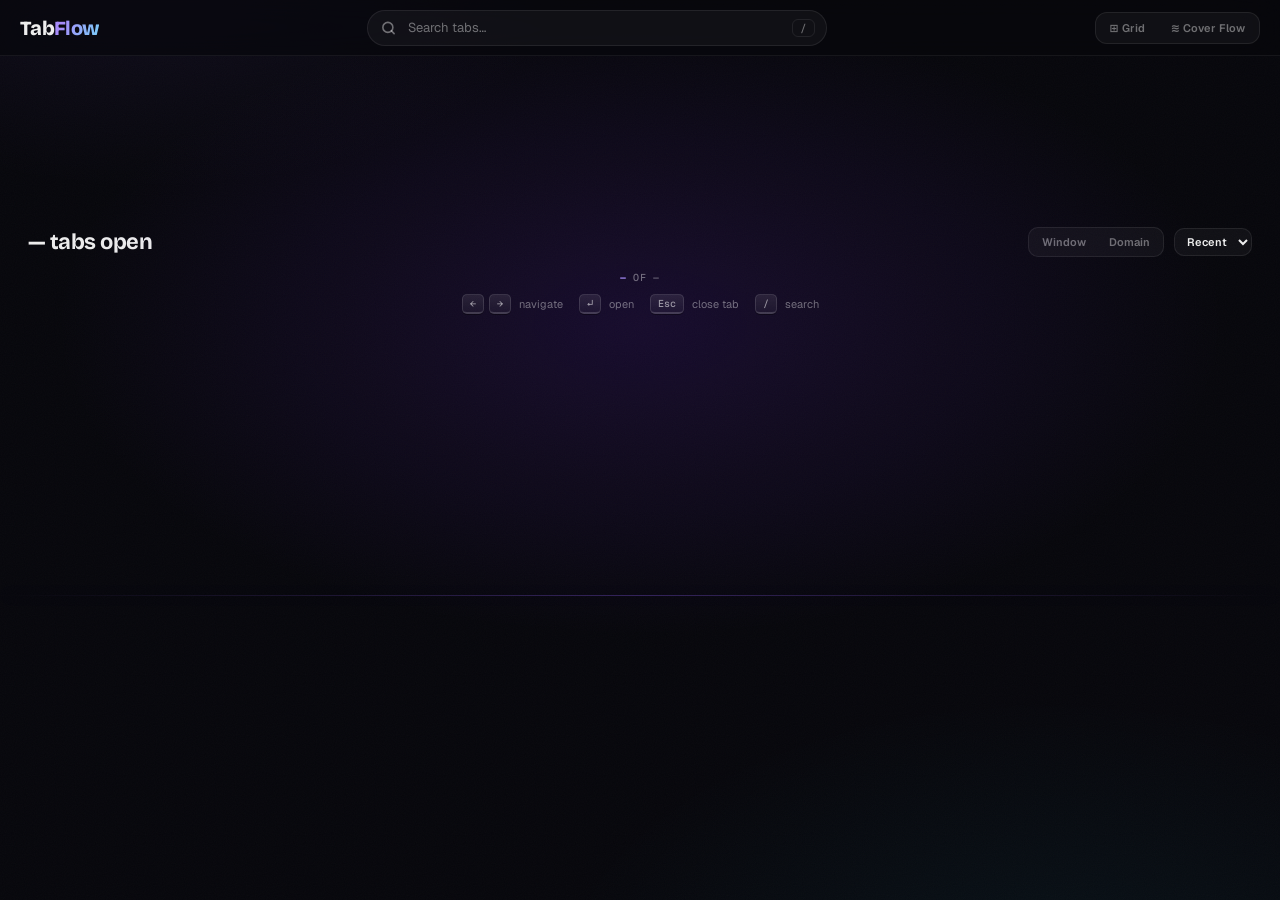
<file: newtab.html>
<!DOCTYPE html>
<html lang="en" data-mode="newtab">
<head>
  <meta charset="UTF-8">
  <meta name="viewport" content="width=device-width, initial-scale=1.0">
  <title>TabFlow</title>
  <link rel="preconnect" href="https://fonts.googleapis.com">
  <link rel="preconnect" href="https://fonts.gstatic.com" crossorigin>
  <link href="https://fonts.googleapis.com/css2?family=Bricolage+Grotesque:opsz,wght@12..96,500;12..96,600;12..96,700;12..96,800&family=Geist:wght@400;500;600;700&family=Geist+Mono:wght@400;500;600&display=swap" rel="stylesheet">
  <link rel="stylesheet" href="newtab.css">
  <!-- Full-viewport override — inline styles are allowed in MV3 -->
  <style>
    html, body { width: 100vw; height: 100vh; }
  </style>
</head>
<body>

  <div class="header" id="topbar">
    <div class="logo">Tab<span class="v">Flow</span></div>
    <div class="search-wrap">
      <svg class="search-icon" width="15" height="15" viewBox="0 0 24 24" fill="none"
           stroke="currentColor" stroke-width="2.5" stroke-linecap="round" stroke-linejoin="round">
        <circle cx="11" cy="11" r="8"/><path d="m21 21-4.35-4.35"/>
      </svg>
      <input class="search" type="text" id="search" placeholder="Search tabs…"
             aria-label="Search tabs"
             autocomplete="off" spellcheck="false">
      <span class="search-kbd" aria-hidden="true">/</span>
    </div>
    <div class="view-toggle" id="viewToggle">
      <button class="vt-btn" id="vtGrid" data-mode="grid" title="Overview grid">⊞ Grid</button>
      <button class="vt-btn" id="vtFlow" data-mode="coverflow" title="Cover Flow">≋ Cover Flow</button>
    </div>
  </div>

  <div class="overview-header" id="overviewHeader">
    <div class="ov-count" id="ovCount">— tabs open</div>
    <div class="ov-chips" id="ovChips"></div>
    <div class="ov-controls">
      <div class="ov-group" id="ovGroup">
        <button class="ovg-btn" data-group="window">Window</button>
        <button class="ovg-btn" data-group="domain">Domain</button>
      </div>
      <select class="ov-sort" id="ovSort" title="Sort tabs">
        <option value="recent">Recent</option>
        <option value="oldest">Oldest</option>
        <option value="name">Name</option>
      </select>
    </div>
  </div>

  <div class="footer">
    <div class="counter">
      <span class="n" id="cur">—</span> of <span id="tot">—</span>
    </div>
    <div class="hints">
      <div class="hint"><span class="key">←</span><span class="key">→</span>&nbsp;navigate</div>
      <div class="hint"><span class="key">↵</span>&nbsp;open</div>
      <div class="hint"><span class="key">Esc</span>&nbsp;close tab</div>
      <div class="hint"><span class="key">/</span>&nbsp;search</div>
      <div class="hint" id="hintExitGroup" style="display:none"><span class="key">↑</span>&nbsp;exit group</div>
    </div>
  </div>

  <div class="stage-wrap" id="stageWrap">
    <div class="cards" id="cards"></div>
    <div class="shelf"></div>
    <div class="empty" id="empty">No tabs match</div>
  </div>

  <div class="grid-scroll" id="gridScroll"></div>

  <div class="detail" id="detail"></div>

  <div class="toast" id="toast">
    <span class="toast-label" id="toastLabel"></span>
    <button class="toast-undo" id="toastUndo">⌘Z Undo</button>
  </div>

  <script src="models.js"></script>
  <script src="triage.js"></script>
  <script src="grid.js"></script>
  <script src="newtab.js"></script>
</body>
</html>
</file>
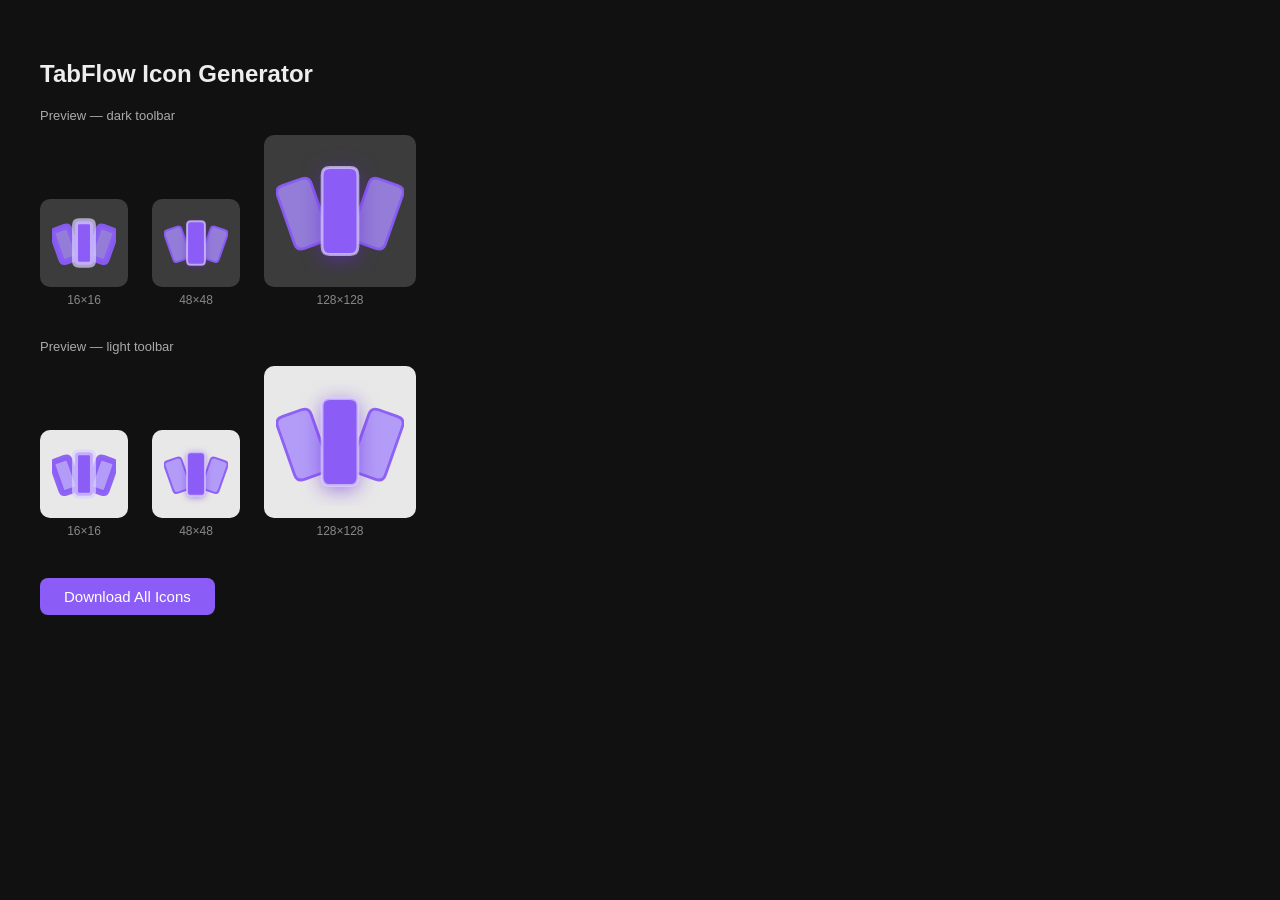
<file: icons/generate.html>
<!DOCTYPE html>
<html lang="en">
<head>
  <meta charset="UTF-8">
  <title>TabFlow — Generate Icons</title>
  <style>
    body { font-family: sans-serif; background: #111; color: #eee; padding: 32px; }
    .preview-row { display: flex; align-items: flex-end; gap: 24px; flex-wrap: wrap; margin-bottom: 32px; }
    .preview-block { text-align: center; }
    .preview-block p { color: #888; font-size: 12px; margin: 6px 0 0; }
    .swatch { display: inline-flex; padding: 12px; border-radius: 10px; }
    .swatch.dark  { background: #3c3c3c; }
    .swatch.light { background: #e8e8e8; }
    canvas { display: block; }
    button { margin-top: 8px; padding: 10px 24px; background: #8b5cf6; color: #fff;
             border: none; border-radius: 8px; font-size: 15px; cursor: pointer; }
    button:hover { background: #7c3aed; }
    h3 { color: #aaa; font-size: 13px; font-weight: normal; margin: 0 0 12px; }
  </style>
</head>
<body>
  <h2>TabFlow Icon Generator</h2>

  <h3>Preview — dark toolbar</h3>
  <div id="previews-dark" class="preview-row"></div>

  <h3>Preview — light toolbar</h3>
  <div id="previews-light" class="preview-row"></div>

  <button onclick="generateAll()">Download All Icons</button>

  <script>
    const SIZES = [16, 48, 128];

    function roundRectPath(ctx, x, y, w, h, r) {
      ctx.beginPath();
      ctx.moveTo(x + r, y);
      ctx.lineTo(x + w - r, y);
      ctx.quadraticCurveTo(x + w, y, x + w, y + r);
      ctx.lineTo(x + w, y + h - r);
      ctx.quadraticCurveTo(x + w, y + h, x + w - r, y + h);
      ctx.lineTo(x + r, y + h);
      ctx.quadraticCurveTo(x, y + h, x, y + h - r);
      ctx.lineTo(x, y + r);
      ctx.quadraticCurveTo(x, y, x + r, y);
      ctx.closePath();
    }

    function drawIcon(ctx, size) {
      // No background — transparent canvas

      const cw  = size * 0.28;   // card width — fills canvas edge to edge
      const cch = size * 0.68;   // centre card height
      const sch = size * 0.52;   // side card height
      const cy  = size * 0.50;   // vertical centre
      const cr  = Math.max(1, size * 0.06);  // card corner radius
      const strokeW = Math.max(1.5, size * 0.022);  // bold stroke, visible at all sizes

      // --- Left card ---
      ctx.save();
      ctx.translate(size * 0.21, cy + size * 0.02);
      ctx.rotate(-0.34);
      roundRectPath(ctx, -cw / 2, -sch / 2, cw, sch, cr);
      ctx.fillStyle = 'rgba(167, 139, 250, 0.82)';
      ctx.fill();
      ctx.strokeStyle = 'rgba(139, 92, 246, 0.95)';
      ctx.lineWidth = strokeW;
      ctx.stroke();
      ctx.restore();

      // --- Right card ---
      ctx.save();
      ctx.translate(size * 0.79, cy + size * 0.02);
      ctx.rotate(0.34);
      roundRectPath(ctx, -cw / 2, -sch / 2, cw, sch, cr);
      ctx.fillStyle = 'rgba(167, 139, 250, 0.82)';
      ctx.fill();
      ctx.strokeStyle = 'rgba(139, 92, 246, 0.95)';
      ctx.lineWidth = strokeW;
      ctx.stroke();
      ctx.restore();

      // --- Centre card — solid violet with shadow ---
      ctx.save();
      if (size >= 48) {
        ctx.shadowColor = 'rgba(109, 40, 217, 0.60)';
        ctx.shadowBlur  = size * 0.16;
        ctx.shadowOffsetY = size * 0.03;
      }
      roundRectPath(ctx, size * 0.5 - cw / 2, cy - cch / 2, cw, cch, cr);
      ctx.fillStyle = '#8b5cf6';
      ctx.fill();
      ctx.restore();

      // Light edge on centre card (drawn without shadow)
      ctx.save();
      roundRectPath(ctx, size * 0.5 - cw / 2, cy - cch / 2, cw, cch, cr);
      ctx.strokeStyle = 'rgba(220, 210, 255, 0.70)';
      ctx.lineWidth = strokeW;
      ctx.stroke();
      ctx.restore();
    }

    function makeCanvas(size, displaySize) {
      const canvas = document.createElement('canvas');
      canvas.width  = displaySize;
      canvas.height = displaySize;
      const ctx = canvas.getContext('2d');
      ctx.scale(displaySize / size, displaySize / size);
      drawIcon(ctx, size);
      return canvas;
    }

    function generateAll() {
      SIZES.forEach(size => {
        const canvas = document.createElement('canvas');
        canvas.width  = size;
        canvas.height = size;
        const ctx = canvas.getContext('2d');
        drawIcon(ctx, size);
        canvas.toBlob(blob => {
          const a = document.createElement('a');
          a.href     = URL.createObjectURL(blob);
          a.download = `icon${size}.png`;
          a.click();
          setTimeout(() => URL.revokeObjectURL(a.href), 1000);
        }, 'image/png');
      });
    }

    window.onload = () => {
      const darkWrap  = document.getElementById('previews-dark');
      const lightWrap = document.getElementById('previews-light');

      SIZES.forEach(size => {
        const displaySize = Math.max(size, 64);

        // Dark swatch
        const darkBlock = document.createElement('div');
        darkBlock.className = 'preview-block';
        const darkSwatch = document.createElement('div');
        darkSwatch.className = 'swatch dark';
        darkSwatch.appendChild(makeCanvas(size, displaySize));
        darkBlock.appendChild(darkSwatch);
        const darkLabel = document.createElement('p');
        darkLabel.textContent = `${size}×${size}`;
        darkBlock.appendChild(darkLabel);
        darkWrap.appendChild(darkBlock);

        // Light swatch
        const lightBlock = document.createElement('div');
        lightBlock.className = 'preview-block';
        const lightSwatch = document.createElement('div');
        lightSwatch.className = 'swatch light';
        lightSwatch.appendChild(makeCanvas(size, displaySize));
        lightBlock.appendChild(lightSwatch);
        const lightLabel = document.createElement('p');
        lightLabel.textContent = `${size}×${size}`;
        lightBlock.appendChild(lightLabel);
        lightWrap.appendChild(lightBlock);
      });
    };
  </script>
</body>
</html>
</file>
<file: newtab.css>
*, *::before, *::after { box-sizing: border-box; margin: 0; padding: 0; }

:root {
  /* ── Surfaces & lines ── */
  --bg:           #07070c;
  --surface:      rgba(255, 255, 255, 0.04);
  --surface-hi:   rgba(255, 255, 255, 0.07);
  --line:         rgba(255, 255, 255, 0.08);
  --line-hi:      rgba(255, 255, 255, 0.15);

  /* ── Accent (brand violet + aurora companions) ── */
  --violet:        #8b5cf6;
  --violet-bright: #a78bfa;
  --violet-mid:    rgba(139, 92, 246, 0.45);
  --violet-soft:   rgba(139, 92, 246, 0.16);
  --aurora-cyan:   #67e8f9;

  /* ── Text ── */
  --text:        rgba(255, 255, 255, 0.93);
  --text-mute:   rgba(255, 255, 255, 0.55);
  --text-dim:    rgba(255, 255, 255, 0.40);

  /* ── Type ── */
  /* Three voices: display = brand/headlines, ui = labels/content,
     mono = data (domains, counts, ages, keys) so metadata reads as metadata. */
  --font-ui:      'Geist', system-ui, sans-serif;
  --font-display: 'Bricolage Grotesque', system-ui, sans-serif;
  --font-mono:    'Geist Mono', ui-monospace, monospace;

  /* ── Motion ── */
  --ease-out: cubic-bezier(0.22, 1, 0.36, 1);

  /* Cover Flow geometry — newtab.js reflection math depends on these. */
  --card-w:       176px;
  --card-h:       224px;
}

/* Fixed popup dimensions — Chrome sizes the popup to match */
html {
  width: 800px;
  height: 500px;
  overflow: hidden;
}

html, body {
  width: 800px;
  height: 500px;
  overflow: hidden;
  background: var(--bg);
  font-family: var(--font-ui);
  color: var(--text);
  display: flex;
  flex-direction: column;
  align-items: center;
  justify-content: center;
  user-select: none;
}

::selection { background: var(--violet-mid); color: #fff; }

/* ── ATMOSPHERE ── layered aurora mesh, fixed so it never scrolls away */
body::before {
  content: '';
  position: fixed;
  inset: 0;
  background:
    radial-gradient(900px 480px at 50% 36%, rgba(109, 40, 217, 0.16), transparent 65%),
    radial-gradient(720px 420px at 82% 110%, rgba(34, 211, 238, 0.055), transparent 70%),
    radial-gradient(640px 400px at 12% -10%, rgba(139, 92, 246, 0.09), transparent 70%);
  pointer-events: none;
  z-index: 0;
}

/* Film grain — keeps the dark field from looking flat */
body::after {
  content: '';
  position: fixed;
  inset: 0;
  background-image: url("data:image/svg+xml,%3Csvg xmlns='http://www.w3.org/2000/svg' width='160' height='160'%3E%3Cfilter id='n'%3E%3CfeTurbulence type='fractalNoise' baseFrequency='0.9' numOctaves='2' stitchTiles='stitch'/%3E%3C/filter%3E%3Crect width='100%25' height='100%25' filter='url(%23n)'/%3E%3C/svg%3E");
  opacity: 0.028;
  pointer-events: none;
  z-index: 1;
}

/* ── HEADER ── */
.header {
  z-index: 10;
  text-align: center;
  margin-bottom: 18px;
  animation: fadeUp 0.5s ease both;
}

.logo {
  font-family: var(--font-display);
  font-weight: 800;
  font-size: 24px;
  letter-spacing: -0.035em;
  color: var(--text);
}

.logo .v {
  background: linear-gradient(115deg, var(--violet-bright) 20%, var(--aurora-cyan) 130%);
  -webkit-background-clip: text;
  background-clip: text;
  color: transparent;
}

/* ── SEARCH ── */
.search-wrap {
  position: relative;
  z-index: 10;
  margin-bottom: 10px;
  animation: fadeUp 0.5s 0.07s ease both;
}

.search-icon {
  position: absolute;
  left: 14px;
  top: 50%;
  transform: translateY(-50%);
  color: var(--text-dim);
  pointer-events: none;
  transition: color 0.2s;
}

.search-wrap:focus-within .search-icon { color: var(--violet-bright); }

/* "/" affordance inside the field; hides once the field is focused */
.search-kbd {
  position: absolute;
  right: 12px;
  top: 50%;
  transform: translateY(-50%);
  padding: 1px 7px;
  border: 1px solid var(--line);
  border-radius: 6px;
  font-family: var(--font-mono);
  font-size: 11px;
  font-weight: 500;
  color: var(--text-dim);
  pointer-events: none;
  transition: opacity 0.15s;
}

.search-wrap:focus-within .search-kbd { opacity: 0; }

.search {
  width: 256px;
  height: 38px;
  padding: 0 34px 0 40px;
  background: var(--surface);
  border: 1px solid var(--line);
  border-radius: 20px;
  color: var(--text);
  font-family: var(--font-ui);
  font-size: 13px;
  font-weight: 400;
  outline: none;
  transition: border-color 0.2s, box-shadow 0.2s, background 0.2s;
}

.search:hover { border-color: var(--line-hi); }

.search:focus {
  background: rgba(255, 255, 255, 0.055);
  border-color: var(--violet-mid);
  box-shadow: 0 0 0 3px var(--violet-soft), 0 4px 24px rgba(139, 92, 246, 0.12);
}

.search::placeholder { color: var(--text-dim); }

/* ── CAROUSEL AREA ── */
.stage-wrap {
  position: relative;
  z-index: 10;
  width: 100%;
  height: 272px;
  perspective: 1100px;
  perspective-origin: 50% 50%;
  flex-shrink: 0;
  animation: fadeUp 0.55s 0.13s ease both;
}

/* Zero-width anchor centred horizontally; cards spread from here */
.cards {
  position: absolute;
  top: 0;
  bottom: 0;
  left: 50%;
  width: 0;
  transform-style: preserve-3d;
}

/* ── CARD ── */
.card {
  position: absolute;
  top: calc((272px - var(--card-h)) / 2);
  left: calc(var(--card-w) / -2);
  width: var(--card-w);
  height: var(--card-h);
  background: linear-gradient(180deg, rgba(255, 255, 255, 0.055), rgba(255, 255, 255, 0.028));
  border: 1px solid var(--line);
  border-radius: 18px;
  display: flex;
  flex-direction: column;
  align-items: center;
  justify-content: center;
  gap: 13px;
  padding: 20px 14px;
  cursor: pointer;
  /* ease-out-expo: fast start, smooth landing — authentic Cover Flow feel */
  transition:
    transform    0.4s var(--ease-out),
    opacity      0.4s var(--ease-out),
    border-color 0.28s ease,
    box-shadow   0.28s ease;
  will-change: transform, opacity;
}

.card.is-active {
  border-color: rgba(167, 139, 250, 0.55);
  background: linear-gradient(180deg, rgba(255, 255, 255, 0.075), rgba(255, 255, 255, 0.035));
  box-shadow:
    0 0 0 1px rgba(139, 92, 246, 0.18),
    0 0 28px rgba(139, 92, 246, 0.34),
    0 0 70px rgba(139, 92, 246, 0.13),
    0 18px 44px rgba(0, 0, 0, 0.65);
}

/* Favicon container — the "hero" of each card.
   Light chip so dark transparent favicons (e.g. GitHub) stay visible. */
.fav-ring {
  width: 88px;
  height: 88px;
  border-radius: 24px;
  background: linear-gradient(180deg, rgba(255, 255, 255, 0.96), rgba(230, 228, 240, 0.94));
  border: 1px solid rgba(255, 255, 255, 0.55);
  box-shadow: 0 10px 24px rgba(0, 0, 0, 0.40), inset 0 -1px 0 rgba(0, 0, 0, 0.06);
  display: flex;
  align-items: center;
  justify-content: center;
  overflow: hidden;
  flex-shrink: 0;
  transition: border-color 0.3s, box-shadow 0.3s;
}

.is-active .fav-ring {
  border-color: rgba(167, 139, 250, 0.6);
  box-shadow:
    0 10px 24px rgba(0, 0, 0, 0.45),
    0 0 18px rgba(139, 92, 246, 0.25),
    inset 0 -1px 0 rgba(0, 0, 0, 0.06);
}

.card.is-audible {
  border-color: var(--violet);
  box-shadow:
    0 0 20px var(--violet-soft),
    0 4px 12px rgba(0, 0, 0, 0.4);
}

.audio-intensity-wrapper {
  position: absolute;
  bottom: 0;
  left: 0;
  width: 100%;
  height: 6px;
  background: rgba(255, 255, 255, 0.03);
  overflow: hidden;
  border-bottom-left-radius: 18px;
  border-bottom-right-radius: 18px;
  z-index: 5;
}

.audio-intensity-bar {
  height: 100%;
  width: 100%;
  background: linear-gradient(to right, var(--violet), #a78bfa, #c084fc, var(--violet));
  background-size: 200% 100%;
  transform-origin: left;
  animation:
    intensity-pulse var(--pulse-dur, 1.2s) cubic-bezier(0.4, 0, 0.2, 1) infinite,
    intensity-shift var(--shift-dur, 3s) linear infinite;
  animation-delay: var(--anim-delay, 0s);
  box-shadow: 0 0 12px var(--violet);
}

@keyframes intensity-pulse {
  0%, 100% { transform: scaleX(0.3); opacity: 0.4; }
  25% { transform: scaleX(var(--pulse-scale, 0.8)); opacity: 0.8; }
  50% { transform: scaleX(calc(var(--pulse-scale, 0.8) * 0.6)); opacity: 0.6; }
  75% { transform: scaleX(var(--pulse-scale, 1)); opacity: 1; }
}

@keyframes intensity-shift {
  from { background-position: 0% 0%; }
  to { background-position: 200% 0%; }
}

.fav-img {
  width: 54px;
  height: 54px;
  object-fit: contain;
  border-radius: 10px;
}

.fav-fallback {
  width: 54px;
  height: 54px;
  border-radius: 10px;
  display: flex;
  align-items: center;
  justify-content: center;
  font-size: 24px;
  font-weight: 700;
  color: #fff;
}

.card-title {
  font-size: 12px;
  font-weight: 500;
  color: rgba(255, 255, 255, 0.78);
  text-align: center;
  width: 100%;
  white-space: nowrap;
  overflow: hidden;
  text-overflow: ellipsis;
  line-height: 1.4;
}

.is-active .card-title { color: #fff; }

.card-domain {
  font-family: var(--font-mono);
  font-size: 9.5px;
  font-weight: 400;
  color: var(--text-dim);
  text-align: center;
  letter-spacing: 0;
}

/* ── SHELF ── */
.shelf {
  position: absolute;
  bottom: 0;
  left: 0;
  right: 0;
  height: 1px;
  background: linear-gradient(
    to right,
    transparent,
    rgba(139, 92, 246, 0.12) 20%,
    rgba(139, 92, 246, 0.32) 50%,
    rgba(139, 92, 246, 0.12) 80%,
    transparent
  );
  box-shadow: 0 0 18px rgba(139, 92, 246, 0.15),
              0 1px 8px rgba(139, 92, 246, 0.08);
  z-index: 1;
  pointer-events: none;
}

/* ── DETAIL STRIP ── */
.detail {
  z-index: 10;
  margin-top: 14px;
  height: 18px;
  text-align: center;
  font-size: 12px;
  color: var(--text-dim);
  letter-spacing: 0.01em;
  max-width: 560px;
  white-space: nowrap;
  overflow: hidden;
  text-overflow: ellipsis;
  padding: 0 24px;
  animation: fadeUp 0.5s 0.2s ease both;
}

.detail .hl { color: rgba(255, 255, 255, 0.6); }

/* ── EMPTY STATE ── */
.empty {
  display: none;
  position: absolute;
  top: 50%;
  left: 50%;
  transform: translate(-50%, -50%);
  color: var(--text-dim);
  font-family: var(--font-display);
  font-weight: 500;
  font-size: 16px;
  letter-spacing: -0.01em;
  text-align: center;
  pointer-events: none;
}

.empty.show { display: block; }

/* ── FOOTER ── */
.footer {
  z-index: 10;
  margin-bottom: 10px;
  display: flex;
  flex-direction: column;
  align-items: center;
  gap: 10px;
  animation: fadeUp 0.5s 0.26s ease both;
}

.counter {
  font-family: var(--font-mono);
  font-size: 10px;
  font-weight: 500;
  letter-spacing: 0.07em;
  color: var(--text-dim);
  text-transform: uppercase;
}

.counter .n { color: var(--violet-bright); font-weight: 700; }

.hints {
  display: flex;
  gap: 16px;
}

.hint {
  display: flex;
  align-items: center;
  gap: 5px;
  font-size: 11px;
  color: var(--text-dim);
}

.key {
  padding: 2px 7px;
  background: linear-gradient(180deg, rgba(255, 255, 255, 0.09), rgba(255, 255, 255, 0.04));
  border: 1px solid rgba(255, 255, 255, 0.12);
  border-bottom-width: 2px;
  border-radius: 5px;
  font-size: 10px;
  font-weight: 500;
  color: rgba(255, 255, 255, 0.55);
  font-family: var(--font-mono);
  box-shadow: 0 1px 0 rgba(0, 0, 0, 0.35);
}

/* ── OPEN FLASH ── */
@keyframes openFlash {
  0%   { box-shadow: 0 0 28px rgba(139,92,246,.38), 0 0 60px rgba(139,92,246,.14), 0 18px 44px rgba(0,0,0,.65); }
  45%  { box-shadow: 0 0 60px rgba(139,92,246,.8),  0 0 120px rgba(139,92,246,.5), 0 18px 44px rgba(0,0,0,.65); border-color: rgba(139,92,246,0.9); }
  100% { box-shadow: 0 0 28px rgba(139,92,246,.38), 0 0 60px rgba(139,92,246,.14), 0 18px 44px rgba(0,0,0,.65); }
}

.card.flash { animation: openFlash 0.38s ease; }

/* ── DRAG-TO-CLOSE ── */
.card.will-close {
  border-color: rgba(239, 68, 68, 0.65) !important;
  box-shadow:
    0 0 22px rgba(239, 68, 68, 0.45),
    0 0 48px rgba(239, 68, 68, 0.15) !important;
}

/* ── GROUP CARD ── */
.card.card-group {
  border-top: 3px solid var(--group-color, #9ca3af);
  padding-top: 17px;
}

.card.card-group.is-active {
  border-color: var(--group-color, #9ca3af);
  box-shadow:
    0 0 28px color-mix(in srgb, var(--group-color, #9ca3af) 45%, transparent),
    0 0 60px color-mix(in srgb, var(--group-color, #9ca3af) 18%, transparent),
    0 18px 44px rgba(0, 0, 0, 0.65);
}

.group-favicon-cluster {
  position: relative;
  width: 82px;
  height: 82px;
  flex-shrink: 0;
}

.group-fav {
  position: absolute;
  width: 36px;
  height: 36px;
  border-radius: 9px;
  /* Light chip — same rationale as .fav-ring/.gci-fav */
  background: linear-gradient(180deg, rgba(255, 255, 255, 0.95), rgba(232, 230, 242, 0.92));
  border: 1px solid rgba(255, 255, 255, 0.5);
  box-shadow: 0 3px 8px rgba(0, 0, 0, 0.35);
  overflow: hidden;
  display: flex;
  align-items: center;
  justify-content: center;
}

.group-fav img {
  width: 22px;
  height: 22px;
  object-fit: contain;
  border-radius: 5px;
}

.group-fav-fallback {
  width: 22px;
  height: 22px;
  border-radius: 5px;
  display: flex;
  align-items: center;
  justify-content: center;
  font-size: 11px;
  font-weight: 700;
  color: #fff;
}

/* Scattered 2×2 positions */
.group-fav:nth-child(1) { top: 0;    left: 0;   transform: rotate(-5deg); z-index: 4; }
.group-fav:nth-child(2) { top: 0;    right: 0;  transform: rotate( 4deg); z-index: 3; }
.group-fav:nth-child(3) { bottom: 0; left: 0;   transform: rotate( 3deg); z-index: 2; }
.group-fav:nth-child(4) { bottom: 0; right: 0;  transform: rotate(-4deg); z-index: 1; }

/* Single tab in group — centre it */
.group-favicon-cluster:has(.group-fav:only-child) .group-fav {
  top: 50%; left: 50%;
  transform: translate(-50%, -50%);
}

.group-name {
  font-size: 13px;
  font-weight: 600;
  color: var(--group-color, #9ca3af);
  text-align: center;
  width: 100%;
  white-space: nowrap;
  overflow: hidden;
  text-overflow: ellipsis;
}

.group-count {
  font-family: var(--font-mono);
  font-size: 9.5px;
  color: var(--text-dim);
  letter-spacing: 0.03em;
}

/* Breadcrumb in detail strip */
.group-breadcrumb { font-weight: 600; }
.breadcrumb-sep   { color: var(--text-dim); }

/* ── UNDO TOAST ── */
.toast {
  position: fixed;
  bottom: 28px;
  left: 50%;
  transform: translateX(-50%) translateY(80px);
  display: flex;
  align-items: center;
  gap: 14px;
  padding: 10px 14px 10px 18px;
  background: rgba(17, 15, 28, 0.88);
  backdrop-filter: blur(16px) saturate(1.4);
  border: 1px solid rgba(139, 92, 246, 0.35);
  border-radius: 14px;
  box-shadow: 0 12px 40px rgba(0, 0, 0, 0.6), 0 0 0 1px rgba(139, 92, 246, 0.08);
  font-size: 12px;
  color: rgba(255, 255, 255, 0.7);
  white-space: nowrap;
  z-index: 999;
  opacity: 0;
  transition: transform 0.28s var(--ease-out), opacity 0.28s ease;
  pointer-events: none;
}

.toast.show {
  transform: translateX(-50%) translateY(0);
  opacity: 1;
  pointer-events: auto;
}

.toast-label {
  flex: 1;
  overflow: hidden;
  text-overflow: ellipsis;
  max-width: 260px;
}

.toast-label strong {
  color: rgba(255, 255, 255, 0.9);
  font-weight: 600;
}

.toast-undo {
  padding: 4px 12px;
  background: var(--violet-soft);
  border: 1px solid rgba(139, 92, 246, 0.4);
  border-radius: 8px;
  color: var(--violet-bright);
  font-family: var(--font-ui);
  font-size: 11px;
  font-weight: 600;
  cursor: pointer;
  transition: background 0.15s, border-color 0.15s;
  flex-shrink: 0;
}

.toast-undo:hover {
  background: rgba(139, 92, 246, 0.3);
  border-color: rgba(139, 92, 246, 0.65);
}

/* ── ENTRY ANIMATIONS ── */
@keyframes fadeUp {
  from { opacity: 0; transform: translateY(14px); }
  to   { opacity: 1; transform: translateY(0); }
}

/* ── DOCUMENTATION ONLY: ESCAPE-CLOSE ARC ── */
/* This block is REFERENCE-ONLY. The actual animation is driven by JavaScript
   (closeActiveTab() via requestAnimationFrame) to maintain physical reflection.
   Do not apply this keyframe directly to elements via CSS. */
@keyframes card-pull-out {
  0%   { transform: translateX(0)     translateY(0)      rotateZ(0deg)   scale(1);    opacity: 1; }
  30%  { transform: translateX(8px)   translateY(-105px) rotateZ(1deg)   scale(0.9);  opacity: 0.95; }
  52%  { transform: translateX(36px)  translateY(-192px) rotateZ(3deg)   scale(0.75); opacity: 0.8; }
  70%  { transform: translateX(110px) translateY(-258px) rotateZ(5.5deg) scale(0.58); opacity: 0.55; }
  85%  { transform: translateX(220px) translateY(-310px) rotateZ(7.5deg) scale(0.4);  opacity: 0.25; }
  100% { transform: translateX(315px) translateY(-332px) rotateZ(9deg)   scale(0.27); opacity: 0; }
}

/* ── PERSISTENT TOP BAR (both views) ── */
:root { --topbar-h: 56px; }

.header {
  position: fixed; top: 0; left: 0; right: 0; z-index: 50;
  height: var(--topbar-h);
  display: flex; align-items: center; gap: 16px;
  padding: 0 20px; margin: 0;
  background: rgba(7, 7, 12, 0.72);
  backdrop-filter: blur(20px) saturate(1.5);
  border-bottom: 1px solid rgba(255, 255, 255, 0.06);
  animation: none;
}
.header .logo { font-size: 20px; flex-shrink: 0; }

/* Search lives in the bar: flexible width, centered between logo and toggle. */
.header .search-wrap {
  position: relative; flex: 1; max-width: 460px; margin: 0 auto;
}
.header .search { width: 100%; height: 36px; }

/* ── VIEW MODE SWITCHING ── */
/* Grid: scrolls, top-aligned; content clears the fixed bar. */
html[data-view="grid"], html[data-view="grid"] body {
  height: auto;
  min-height: 100vh;
  width: 100vw;
  overflow-y: auto;
  display: block;
}
html[data-view="grid"] body { padding-top: var(--topbar-h); }

/* Coverflow: stays centered, but pushed below the fixed bar. */
html[data-view="coverflow"] body { padding-top: var(--topbar-h); }

/* Coverflow-only elements hidden in grid mode */
html[data-view="grid"] .stage-wrap,
html[data-view="grid"] .detail,
html[data-view="grid"] .footer { display: none; }

/* Grid-only elements hidden in coverflow mode */
html[data-view="coverflow"] .overview-header,
html[data-view="coverflow"] .grid-scroll { display: none; }

/* ── GRID SCROLLBAR ── */
html[data-view="grid"]::-webkit-scrollbar { width: 10px; }
html[data-view="grid"]::-webkit-scrollbar-track { background: transparent; }
html[data-view="grid"]::-webkit-scrollbar-thumb {
  background: rgba(255, 255, 255, 0.10);
  border-radius: 8px;
  border: 2px solid var(--bg);
}
html[data-view="grid"]::-webkit-scrollbar-thumb:hover { background: rgba(255, 255, 255, 0.18); }

/* ── VIEW TOGGLE ── */
.view-toggle {
  display: flex; gap: 4px; flex-shrink: 0;
  background: var(--surface);
  border: 1px solid var(--line);
  border-radius: 12px; padding: 3px;
}
.vt-btn {
  font-family: var(--font-ui); font-size: 11px; font-weight: 600;
  color: var(--text-dim); background: transparent; border: none;
  padding: 5px 11px; border-radius: 9px; cursor: pointer;
  transition: background .18s, color .18s, box-shadow .18s;
}
.vt-btn.is-active {
  background: var(--violet-soft);
  color: var(--violet-bright);
  box-shadow: inset 0 0 0 1px rgba(139, 92, 246, 0.28);
}
.vt-btn:hover:not(.is-active) { color: var(--text); background: rgba(255, 255, 255, 0.04); }

/* ── OVERVIEW HEADER (grid mode) ── */
.overview-header {
  width: 100%; max-width: 1400px; margin: 0 auto;
  padding: 14px 28px 14px; display: flex; align-items: center;
  justify-content: space-between; gap: 16px; flex-wrap: wrap;
}
.ov-count {
  font-family: var(--font-display); font-weight: 700;
  font-size: 22px; letter-spacing: -0.025em;
  color: var(--text);
  font-variant-numeric: tabular-nums;
}
.ov-count.tone-warn  { color: #fbbf24; }
.ov-count.tone-alert { color: #f87171; }
.ov-chips { display: flex; gap: 8px; flex-wrap: wrap; }

/* ── GRID SCROLL CONTAINER ── */
.grid-scroll {
  width: 100%; max-width: 1400px; margin: 0 auto;
  padding: 0 28px 60px;
}

/* ── GRID SECTION ── */
.grid-section { margin-top: 22px; }
.gs-header {
  display: flex; align-items: center; gap: 9px; margin-bottom: 12px;
  font-size: 11px; text-transform: uppercase; letter-spacing: .1em;
  color: var(--text-dim);
}
.gs-dot { width: 9px; height: 9px; border-radius: 50%; flex-shrink: 0; }
.gs-label { font-weight: 600; color: rgba(255,255,255,.6); }
.gs-count {
  background: var(--surface-hi); border: 1px solid var(--line);
  border-radius: 9px;
  padding: 1px 8px; font-size: 10px; color: var(--text-mute);
  font-family: var(--font-mono);
}
.gs-closeall {
  margin-left: auto; font-family: var(--font-ui); font-size: 10px;
  text-transform: none; letter-spacing: 0; color: var(--text-dim);
  background: transparent; border: 1px solid rgba(255,255,255,.1);
  border-radius: 8px; padding: 3px 9px; cursor: pointer; transition: .15s;
}
.gs-closeall:hover {
  color: #fca5a5; border-color: rgba(239,68,68,.4);
  background: rgba(239, 68, 68, 0.07);
}

/* ── GRID CARD ── */
.grid-card {
  position: relative; border-radius: 16px; overflow: hidden;
  background: linear-gradient(180deg, rgba(255,255,255,.05), rgba(255,255,255,.025));
  border: 1px solid var(--line);
  box-shadow: inset 0 1px 0 rgba(255, 255, 255, 0.04);
  cursor: pointer;
  transition: border-color .22s ease, box-shadow .22s ease, transform .22s var(--ease-out);
}
.grid-card:hover {
  border-color: rgba(167, 139, 250, .42);
  box-shadow:
    inset 0 1px 0 rgba(255, 255, 255, 0.06),
    0 0 24px rgba(139,92,246,.14),
    0 14px 36px rgba(0,0,0,.45);
  transform: translateY(-3px);
}
.grid-card.is-stale { opacity: .78; }
.grid-card.is-stale:hover { opacity: 1; }

.grid-card-image {
  position: relative;
  height: 132px; width: 100%; overflow: hidden;
  display: flex; align-items: center; justify-content: center;
}
.grid-card-image.is-fallback {
  background:
    radial-gradient(130% 100% at 50% 0%, rgba(139, 92, 246, 0.13), transparent 62%),
    linear-gradient(180deg, rgba(255, 255, 255, 0.025), transparent);
}
.gci-og {
  width: 100%; height: 100%; object-fit: cover; display: block;
  transition: transform .35s var(--ease-out);
}
.grid-card:hover .gci-og { transform: scale(1.045); }
/* Light chip behind the favicon — keeps dark transparent icons visible. */
.gci-fav {
  width: 38px; height: 38px; padding: 10px; box-sizing: content-box;
  object-fit: contain; border-radius: 15px;
  background: linear-gradient(180deg, rgba(255, 255, 255, 0.96), rgba(230, 228, 240, 0.94));
  box-shadow: 0 8px 18px rgba(0, 0, 0, 0.45), inset 0 -1px 0 rgba(0, 0, 0, 0.08);
  transition: transform .35s var(--ease-out);
}
.grid-card:hover .gci-fav { transform: scale(1.08) translateY(-1px); }

.gc-close {
  position: absolute; top: 8px; right: 8px; width: 24px; height: 24px;
  border-radius: 50%; border: 1px solid rgba(255, 255, 255, 0.14); cursor: pointer;
  background: rgba(10, 8, 18, 0.55); backdrop-filter: blur(6px);
  color: #fff; font-size: 15px; line-height: 1;
  opacity: 0; transition: opacity .15s, background .15s, transform .15s;
}
.grid-card:hover .gc-close { opacity: 1; }
.gc-close:hover {
  background: rgba(239,68,68,.75);
  border-color: rgba(239, 68, 68, 0.6);
  transform: scale(1.08);
}

.gc-body { padding: 12px 14px 14px; }
.gc-meta {
  font-family: var(--font-mono);
  font-size: 9.5px; color: var(--text-dim); margin-bottom: 5px;
  letter-spacing: 0;
  white-space: nowrap; overflow: hidden; text-overflow: ellipsis;
}
.gc-title {
  font-size: 13px; font-weight: 600; color: rgba(255, 255, 255, 0.92);
  line-height: 1.35; letter-spacing: -0.005em;
  display: -webkit-box; -webkit-line-clamp: 2; line-clamp: 2; -webkit-box-orient: vertical;
  overflow: hidden;
}
.gc-desc {
  font-size: 11px; color: rgba(255,255,255,.45); line-height: 1.5; margin-top: 5px;
  display: -webkit-box; -webkit-line-clamp: 2; line-clamp: 2; -webkit-box-orient: vertical;
  overflow: hidden;
}
.gc-stale { font-size: 10px; color: #fca5a5; margin-top: 7px; }

/* ── RESPONSIVE FLOW ── cards hold ~260px and never squish; columns reflow. */
.grid-flow {
  display: grid;
  grid-template-columns: repeat(auto-fill, minmax(260px, 1fr));
  gap: 16px;
}

/* ── TRIAGE CHIPS ── */
.ov-chip {
  font-family: var(--font-ui); font-size: 11px; font-weight: 600;
  border-radius: 14px; padding: 6px 12px; cursor: pointer;
  background: var(--surface-hi); border: 1px solid var(--line-hi);
  color: rgba(255,255,255,.7);
  transition: filter .15s, transform .15s, box-shadow .15s;
}
.ov-chip.chip-danger { background: rgba(239,68,68,.14); border-color: rgba(239,68,68,.4); color: #fca5a5; }
.ov-chip.chip-warn   { background: rgba(245,158,11,.14); border-color: rgba(245,158,11,.4); color: #fbbf24; }
.ov-chip:hover { filter: brightness(1.18); transform: translateY(-1px); }

/* ── GRID KEYBOARD FOCUS ── */
.grid-card.kb-focus {
  border-color: var(--violet);
  box-shadow: 0 0 0 2px var(--violet-mid), 0 0 24px rgba(139,92,246,.3);
}

/* ── CARD RELATIVE-AGE PILL (top-left, over the image) ── */
/* Fresh pills get inline hsla() colors from makeAgePill() in grid.js. */
.gc-age-pill {
  position: absolute; left: 9px; bottom: 9px; z-index: 2;
  padding: 5px 11px; border-radius: 12px;
  background: rgba(0, 0, 0, .55); backdrop-filter: blur(6px);
  border: 1px solid rgba(255, 255, 255, .14);
  color: rgba(255, 255, 255, .92);
  font-family: var(--font-mono); font-size: 10px; font-weight: 600;
  letter-spacing: .02em; line-height: 1;
}
.gc-age-pill.is-stale-age {
  background: rgba(239, 68, 68, .28); backdrop-filter: blur(6px);
  border-color: rgba(239, 68, 68, .55); color: #fecaca;
}

/* ── GROUP-BY / SORT CONTROLS ── */
.ov-count { margin-right: auto; }   /* push chips + controls to the right */
.ov-controls { display: flex; align-items: center; gap: 10px; }
.ov-group {
  display: flex; gap: 3px;
  background: var(--surface); border: 1px solid var(--line);
  border-radius: 10px; padding: 3px;
}
.ovg-btn {
  font-family: var(--font-ui); font-size: 11px; font-weight: 600;
  color: var(--text-dim); background: transparent; border: none;
  padding: 4px 10px; border-radius: 8px; cursor: pointer;
  transition: background .18s, color .18s, box-shadow .18s;
}
.ovg-btn.is-active {
  background: var(--violet-soft); color: var(--violet-bright);
  box-shadow: inset 0 0 0 1px rgba(139, 92, 246, 0.28);
}
.ovg-btn:hover:not(.is-active) { color: var(--text); background: rgba(255, 255, 255, 0.04); }
.ov-sort {
  font-family: var(--font-ui); font-size: 11px; font-weight: 600;
  color: var(--text); background: var(--surface);
  border: 1px solid var(--line); border-radius: 10px;
  padding: 5px 8px; cursor: pointer; outline: none;
  transition: border-color .18s;
}
.ov-sort:hover { border-color: var(--line-hi); }
.ov-sort option { background: #14121f; color: var(--text); }


/* ── COVER FLOW: age pill + hover close on tab cards ── */
.card:hover .gc-close { opacity: 1; }
.gc-age-pill { pointer-events: none; }

/* ── GRID CARD CLOSE (poof out) ── */
.grid-card.gc-closing {
  transform: scale(0.4);
  opacity: 0;
  transition: transform .18s cubic-bezier(0.4, 0, 1, 1), opacity .18s ease;
}

/* ── GRID WINDOW HEADER (top-tier divider) ── */
.gs-window-header {
  position: relative;
  display: flex; align-items: baseline; gap: 10px;
  margin: 34px 0 6px; padding-bottom: 10px;
  border-bottom: 1px solid rgba(255, 255, 255, 0.07);
}
/* Accent underline segment — gives each window block a "tab" feel */
.gs-window-header::after {
  content: '';
  position: absolute; left: 0; bottom: -1px;
  width: 64px; height: 1px;
  background: linear-gradient(to right, var(--violet), transparent);
}
.gs-window-header:first-child { margin-top: 6px; }
.gsw-label {
  font-family: var(--font-display); font-weight: 700;
  font-size: 17px; letter-spacing: -0.02em;
  color: var(--text);
}
.gs-window-header.is-current .gsw-label { color: var(--violet-bright); }
.gs-window-header.is-current::after {
  width: 96px;
  background: linear-gradient(to right, var(--violet-bright), transparent);
  box-shadow: 0 0 10px rgba(139, 92, 246, 0.5);
}
.gsw-count {
  font-family: var(--font-mono);
  font-size: 10px; letter-spacing: .06em; text-transform: uppercase;
  color: var(--text-dim);
}
/* sections sit visually inside their window block */
.grid-section { padding-left: 10px; }

/* ── FOCUS VISIBILITY (keyboard users) ── */
:where(button, select):focus-visible {
  outline: 2px solid var(--violet-mid);
  outline-offset: 2px;
}

/* ── REDUCED MOTION ── */
@media (prefers-reduced-motion: reduce) {
  *, *::before, *::after {
    animation-duration: 0.01ms !important;
    animation-iteration-count: 1 !important;
    transition-duration: 0.01ms !important;
  }
}
</file>
